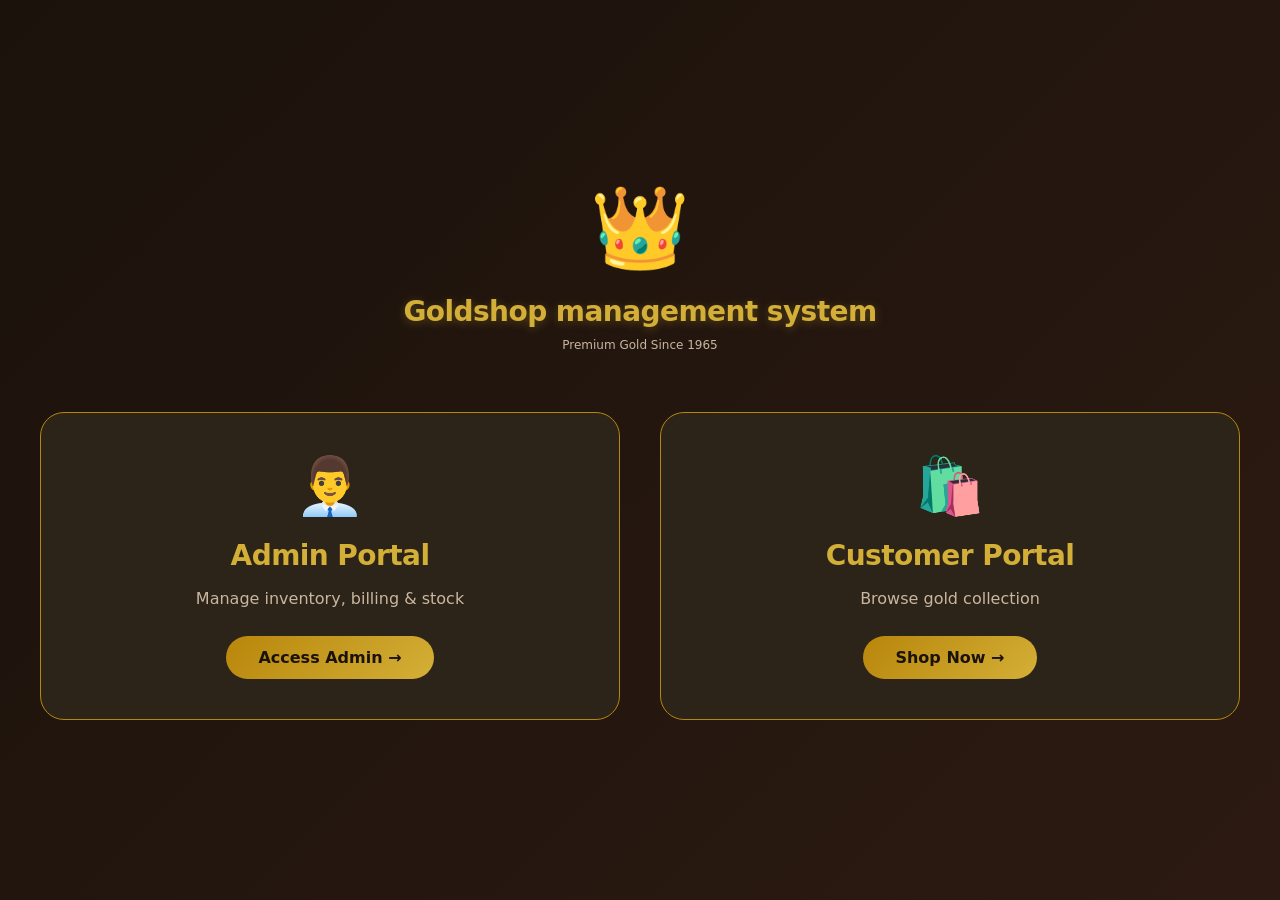
<file: index.html>
<!DOCTYPE html>
<html lang="en">
<head>
    <meta charset="UTF-8">
    <meta name="viewport" content="width=device-width, initial-scale=1.0">
    <title>GoldNest | Home</title>
    <link rel="stylesheet" href="style.css">
</head>
<body>
    <div class="landing-container">
        <div class="landing-content">
            <div class="brand">
                <div class="brand-icon">👑</div>
                <h1>Goldshop management system</h1>
                <p>Premium Gold Since 1965</p>
            </div>
            
            <div class="options-container">
                <a href="admin-login.html" class="option-card">
                    <div class="option-icon">👨‍💼</div>
                    <h2>Admin Portal</h2>
                    <p>Manage inventory, billing & stock</p>
                    <span class="option-btn">Access Admin →</span>
                </a>
                
                <a href="customer-login.html" class="option-card">
                    <div class="option-icon">🛍️</div>
                    <h2>Customer Portal</h2>
                    <p>Browse gold collection</p>
                    <span class="option-btn">Shop Now →</span>
                </a>
            </div>
        </div>
    </div>
</body>
</html>
</file>
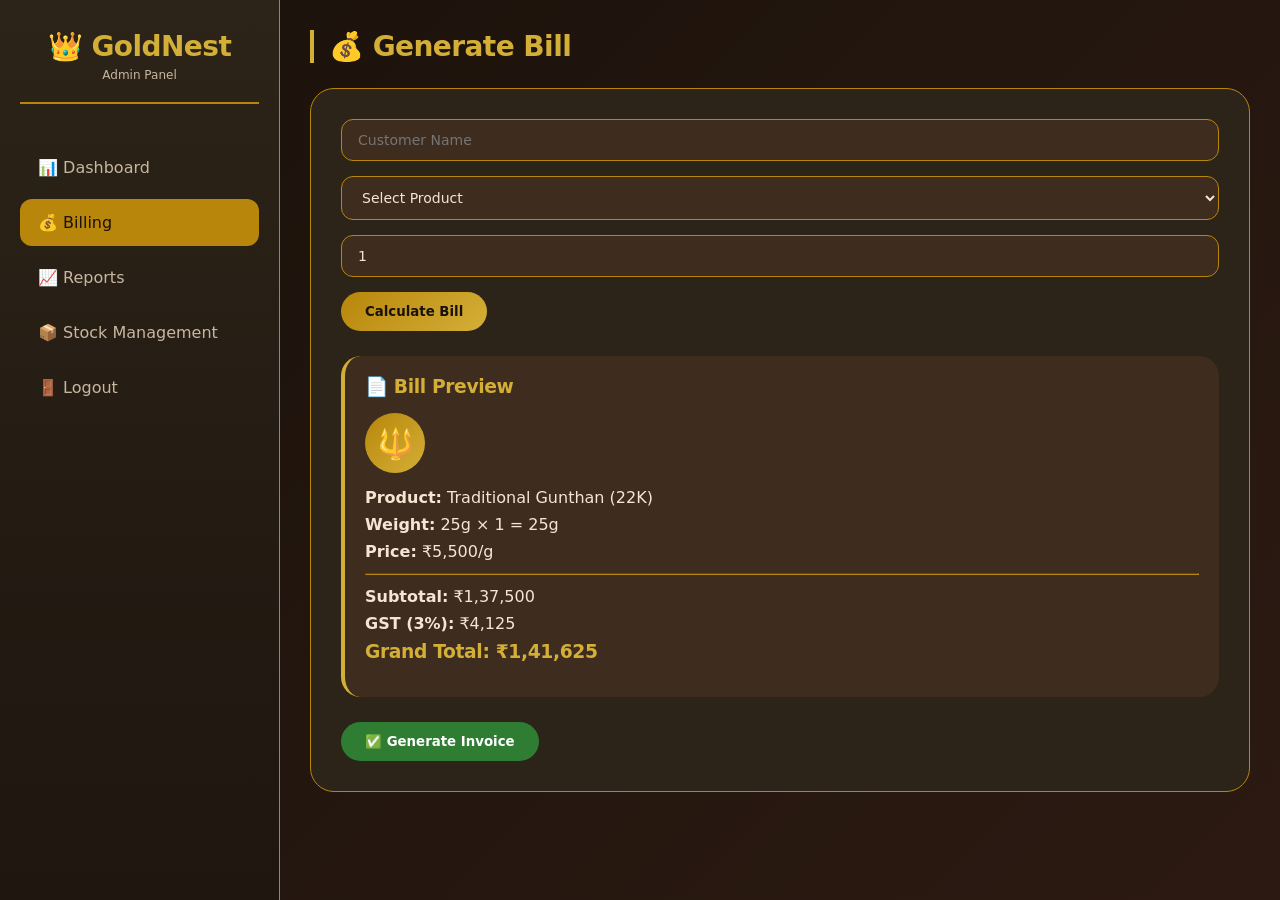
<file: admin-billing.html>
<!DOCTYPE html>
<html lang="en">
<head>
    <meta charset="UTF-8">
    <meta name="viewport" content="width=device-width, initial-scale=1.0">
    <title>GoldNest | Billing</title>
    <link rel="stylesheet" href="style.css">
</head>
<body>
    <div class="dashboard-container">
        <div class="dashboard-sidebar">
            <div class="sidebar-header">
                <h2>👑 GoldNest</h2>
                <p>Admin Panel</p>
            </div>
            <nav class="sidebar-nav">
                <a href="admin-dashboard.html" class="nav-item">📊 Dashboard</a>
                <a href="admin-billing.html" class="nav-item active">💰 Billing</a>
                <a href="admin-reports.html" class="nav-item">📈 Reports</a>
                <a href="admin-stock.html" class="nav-item">📦 Stock Management</a>
                <a href="index.html" class="nav-item">🚪 Logout</a>
            </nav>
        </div>
        
        <div class="dashboard-main">
            <h2>💰 Generate Bill</h2>
            <div class="billing-card">
                <form action="#" class="billing-form">
                    <input type="text" placeholder="Customer Name" class="form-input" required>
                    <select class="form-select">
                        <option>Select Product</option>
                        <option>Traditional Gunthan - 25g (₹5,500/g)</option>
                        <option>Designer Gunthan - 30g (₹5,800/g)</option>
                        <option>Diamond Ring - 5g (₹6,500/g)</option>
                        <option>Gold Chain - 15g (₹5,400/g)</option>
                    </select>
                    <input type="number" placeholder="Quantity" value="1" class="form-input">
                    <button type="submit" class="btn-primary">Calculate Bill</button>
                </form>
                
                <div class="bill-preview">
                    <h3>📄 Bill Preview</h3>
                    <div class="gold-image-circle">🔱</div>
                    <p><strong>Product:</strong> Traditional Gunthan (22K)</p>
                    <p><strong>Weight:</strong> 25g × 1 = 25g</p>
                    <p><strong>Price:</strong> ₹5,500/g</p>
                    <hr>
                    <p><strong>Subtotal:</strong> ₹1,37,500</p>
                    <p><strong>GST (3%):</strong> ₹4,125</p>
                    <h3><strong>Grand Total:</strong> ₹1,41,625</h3>
                </div>
                
                <button class="btn-success">✅ Generate Invoice</button>
            </div>
        </div>
    </div>
</body>
</html>
</file>
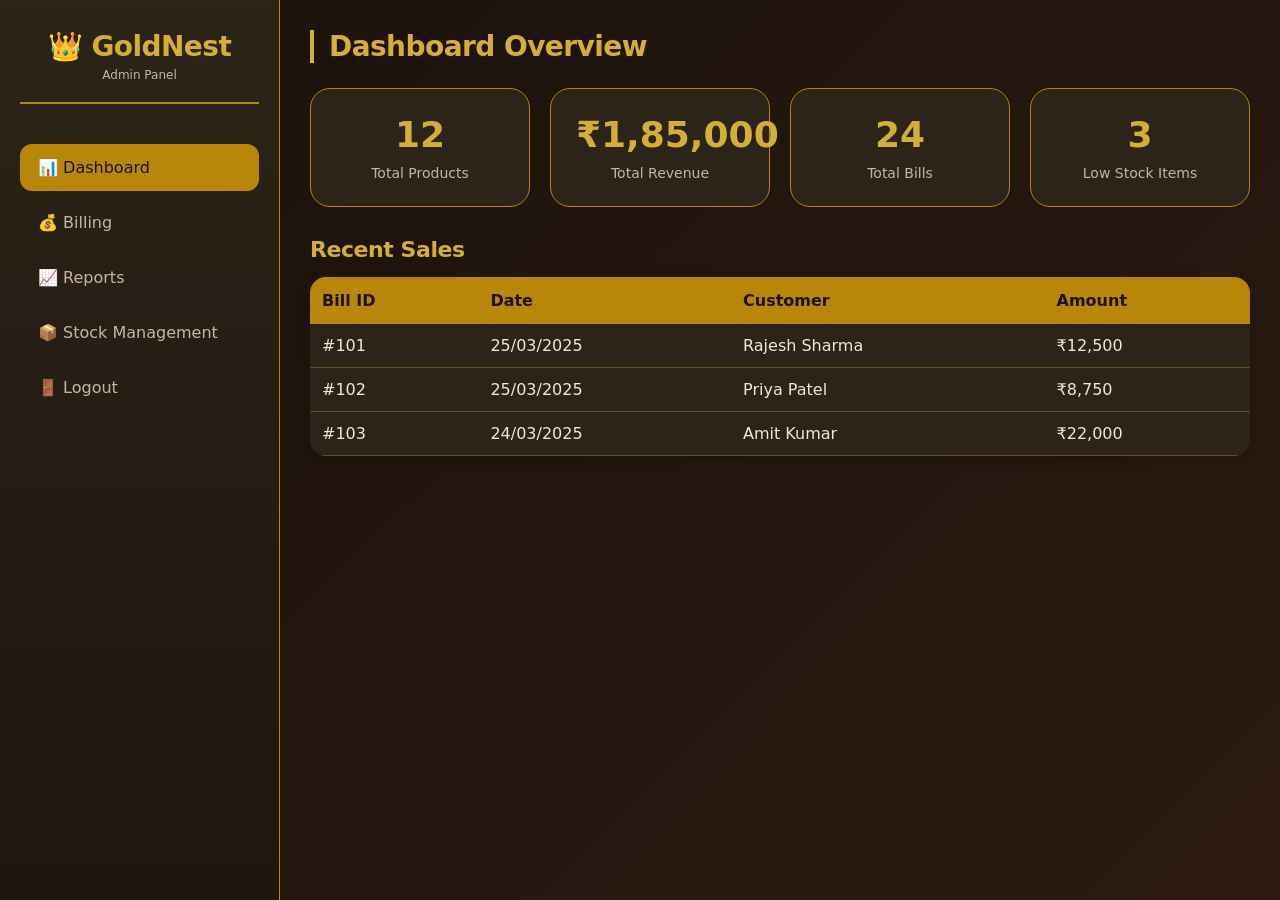
<file: admin-dashboard.html>
<!DOCTYPE html>
<html lang="en">
<head>
    <meta charset="UTF-8">
    <meta name="viewport" content="width=device-width, initial-scale=1.0">
    <title>GoldNest | Admin Dashboard</title>
    <link rel="stylesheet" href="style.css">
</head>
<body>
    <div class="dashboard-container">
        <div class="dashboard-sidebar">
            <div class="sidebar-header">
                <h2>👑 GoldNest</h2>
                <p>Admin Panel</p>
            </div>
            <nav class="sidebar-nav">
                <a href="admin-dashboard.html" class="nav-item active">📊 Dashboard</a>
                <a href="admin-billing.html" class="nav-item">💰 Billing</a>
                <a href="admin-reports.html" class="nav-item">📈 Reports</a>
                <a href="admin-stock.html" class="nav-item">📦 Stock Management</a>
                <a href="index.html" class="nav-item">🚪 Logout</a>
            </nav>
        </div>
        
        <div class="dashboard-main">
            <h2>Dashboard Overview</h2>
            <div class="stats-grid">
                <div class="stat-card">
                    <div class="stat-value">12</div>
                    <div class="stat-label">Total Products</div>
                </div>
                <div class="stat-card">
                    <div class="stat-value">₹1,85,000</div>
                    <div class="stat-label">Total Revenue</div>
                </div>
                <div class="stat-card">
                    <div class="stat-value">24</div>
                    <div class="stat-label">Total Bills</div>
                </div>
                <div class="stat-card">
                    <div class="stat-value">3</div>
                    <div class="stat-label">Low Stock Items</div>
                </div>
            </div>
            
            <div class="recent-section">
                <h3>Recent Sales</h3>
                <table class="data-table">
                    <thead>
                        <tr><th>Bill ID</th><th>Date</th><th>Customer</th><th>Amount</th> </tr>
                    </thead>
                    <tbody>
                        <tr><td>#101</td><td>25/03/2025</td><td>Rajesh Sharma</td><td>₹12,500</td></tr>
                        <tr><td>#102</td><td>25/03/2025</td><td>Priya Patel</td><td>₹8,750</td></tr>
                        <tr><td>#103</td><td>24/03/2025</td><td>Amit Kumar</td><td>₹22,000</td></tr>
                    </tbody>
                </table>
            </div>
        </div>
    </div>
</body>
</html>
</file>
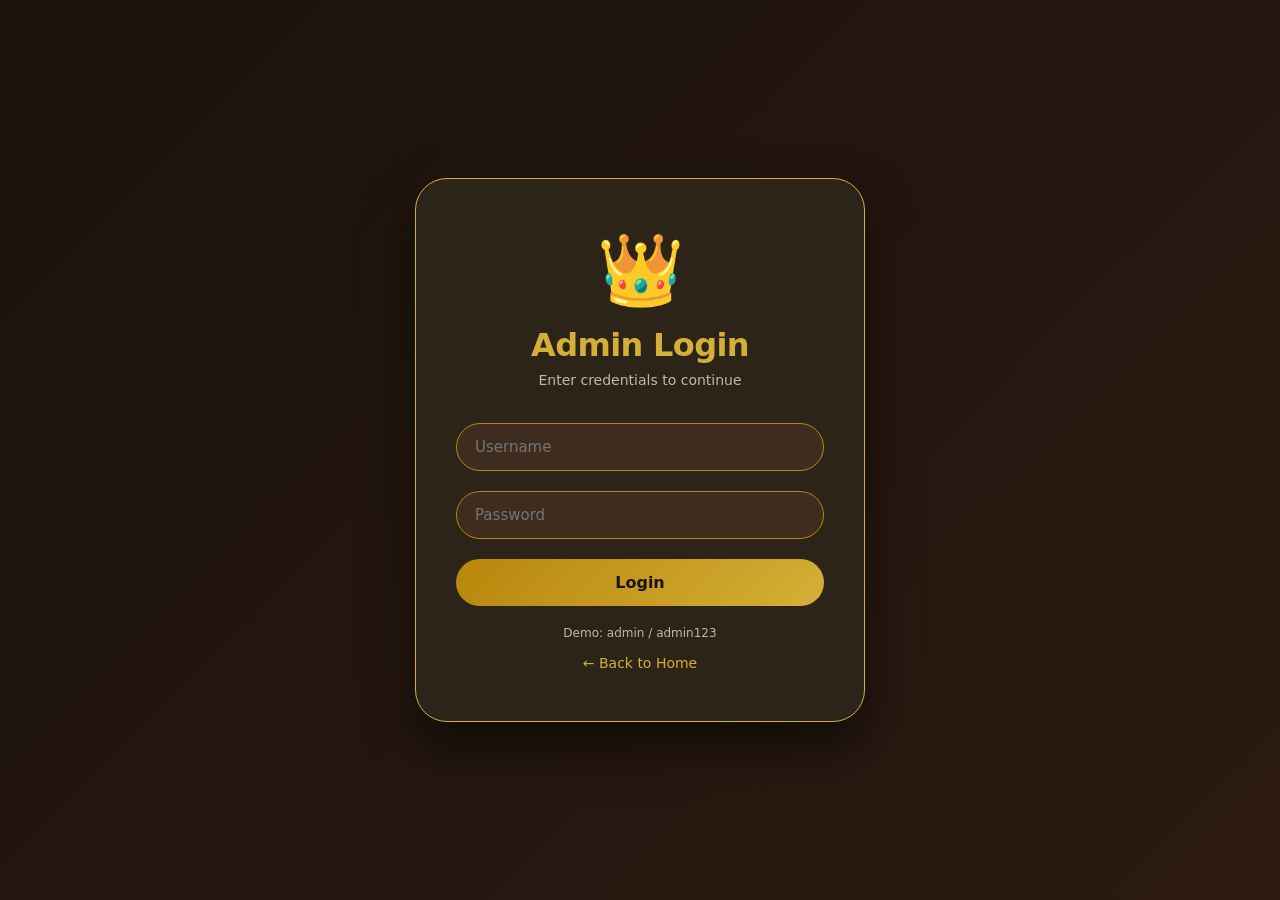
<file: admin-login.html>
<!DOCTYPE html>
<html lang="en">
<head>
    <meta charset="UTF-8">
    <meta name="viewport" content="width=device-width, initial-scale=1.0">
    <title>Gold shop management system | Admin Login</title>
    <link rel="stylesheet" href="style.css">
</head>
<body class="login-body">
    <div class="login-wrapper">
        <div class="login-card">
            <div class="login-header">
                <div class="gold-icon">👑</div>
                <h1>Admin Login</h1>
                <p>Enter credentials to continue</p>
            </div>
            
            <form action="admin-dashboard.html" class="login-form">
                <input type="text" placeholder="Username" required>
                <input type="password" placeholder="Password" required>
                <button type="submit" class="login-btn">Login</button>
                <p class="demo-info">Demo: admin / admin123</p>
                <a href="index.html" class="back-link">← Back to Home</a>
            </form>
        </div>
    </div>
</body>
</html>
</file>
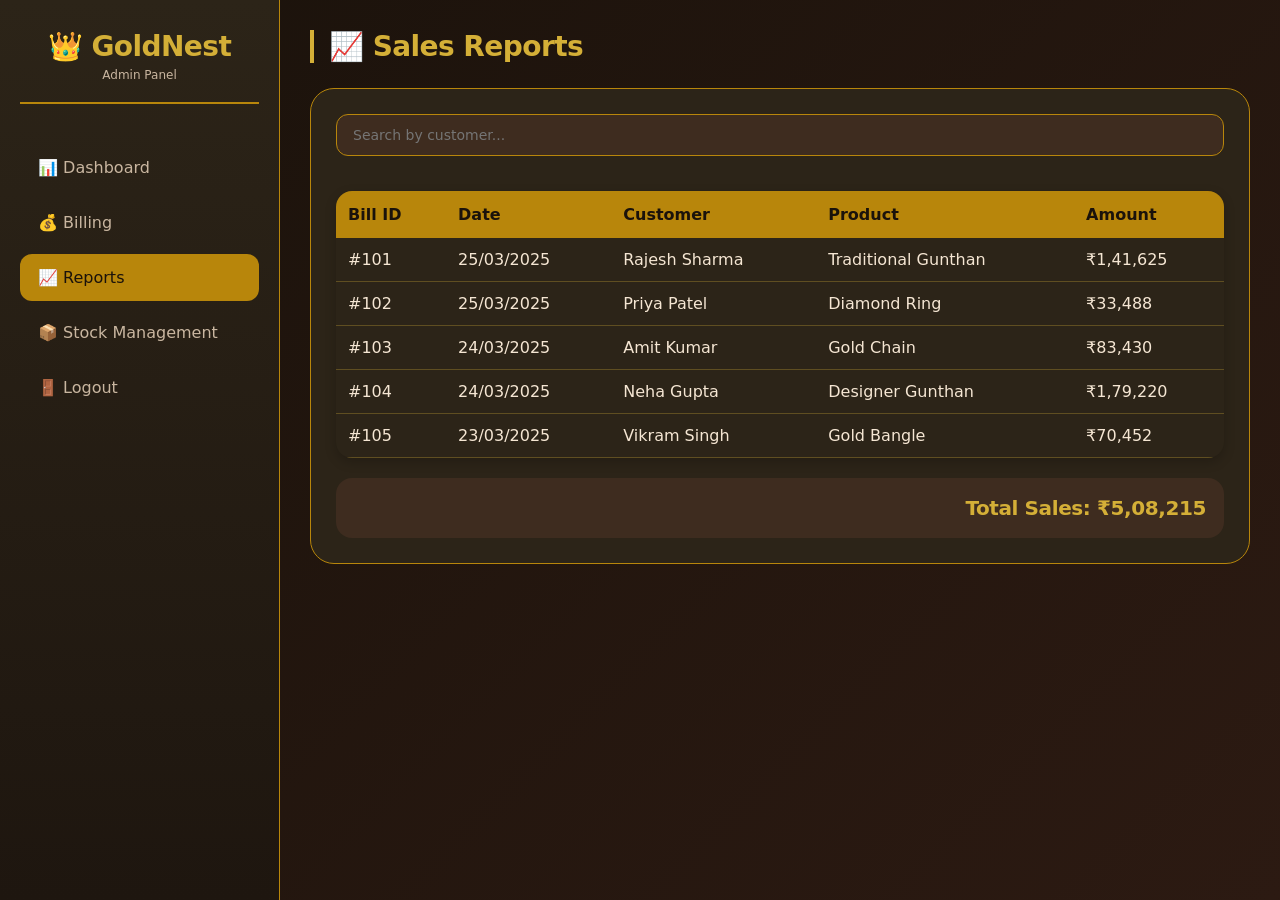
<file: admin-reports.html>
<!DOCTYPE html>
<html lang="en">
<head>
    <meta charset="UTF-8">
    <meta name="viewport" content="width=device-width, initial-scale=1.0">
    <title>GoldNest | Reports</title>
    <link rel="stylesheet" href="style.css">
</head>
<body>
    <div class="dashboard-container">
        <div class="dashboard-sidebar">
            <div class="sidebar-header">
                <h2>👑 GoldNest</h2>
                <p>Admin Panel</p>
            </div>
            <nav class="sidebar-nav">
                <a href="admin-dashboard.html" class="nav-item">📊 Dashboard</a>
                <a href="admin-billing.html" class="nav-item">💰 Billing</a>
                <a href="admin-reports.html" class="nav-item active">📈 Reports</a>
                <a href="admin-stock.html" class="nav-item">📦 Stock Management</a>
                <a href="index.html" class="nav-item">🚪 Logout</a>
            </nav>
        </div>
        
        <div class="dashboard-main">
            <h2>📈 Sales Reports</h2>
            <div class="reports-container">
                <div class="filter-bar">
                    <input type="text" placeholder="Search by customer..." class="form-input">
                </div>
                <table class="data-table">
                    <thead>
                        <tr><th>Bill ID</th><th>Date</th><th>Customer</th><th>Product</th><th>Amount</th> </tr>
                    </thead>
                    <tbody>
                        <tr><td>#101</td><td>25/03/2025</td><td>Rajesh Sharma</td><td>Traditional Gunthan</td><td>₹1,41,625</td></tr>
                        <tr><td>#102</td><td>25/03/2025</td><td>Priya Patel</td><td>Diamond Ring</td><td>₹33,488</td></tr>
                        <tr><td>#103</td><td>24/03/2025</td><td>Amit Kumar</td><td>Gold Chain</td><td>₹83,430</td></tr>
                        <tr><td>#104</td><td>24/03/2025</td><td>Neha Gupta</td><td>Designer Gunthan</td><td>₹1,79,220</td></tr>
                        <tr><td>#105</td><td>23/03/2025</td><td>Vikram Singh</td><td>Gold Bangle</td><td>₹70,452</td></tr>
                    </tbody>
                </table>
                <div class="total-sales-box">
                    <h3>Total Sales: <span>₹5,08,215</span></h3>
                </div>
            </div>
        </div>
    </div>
</body>
</html>
</file>
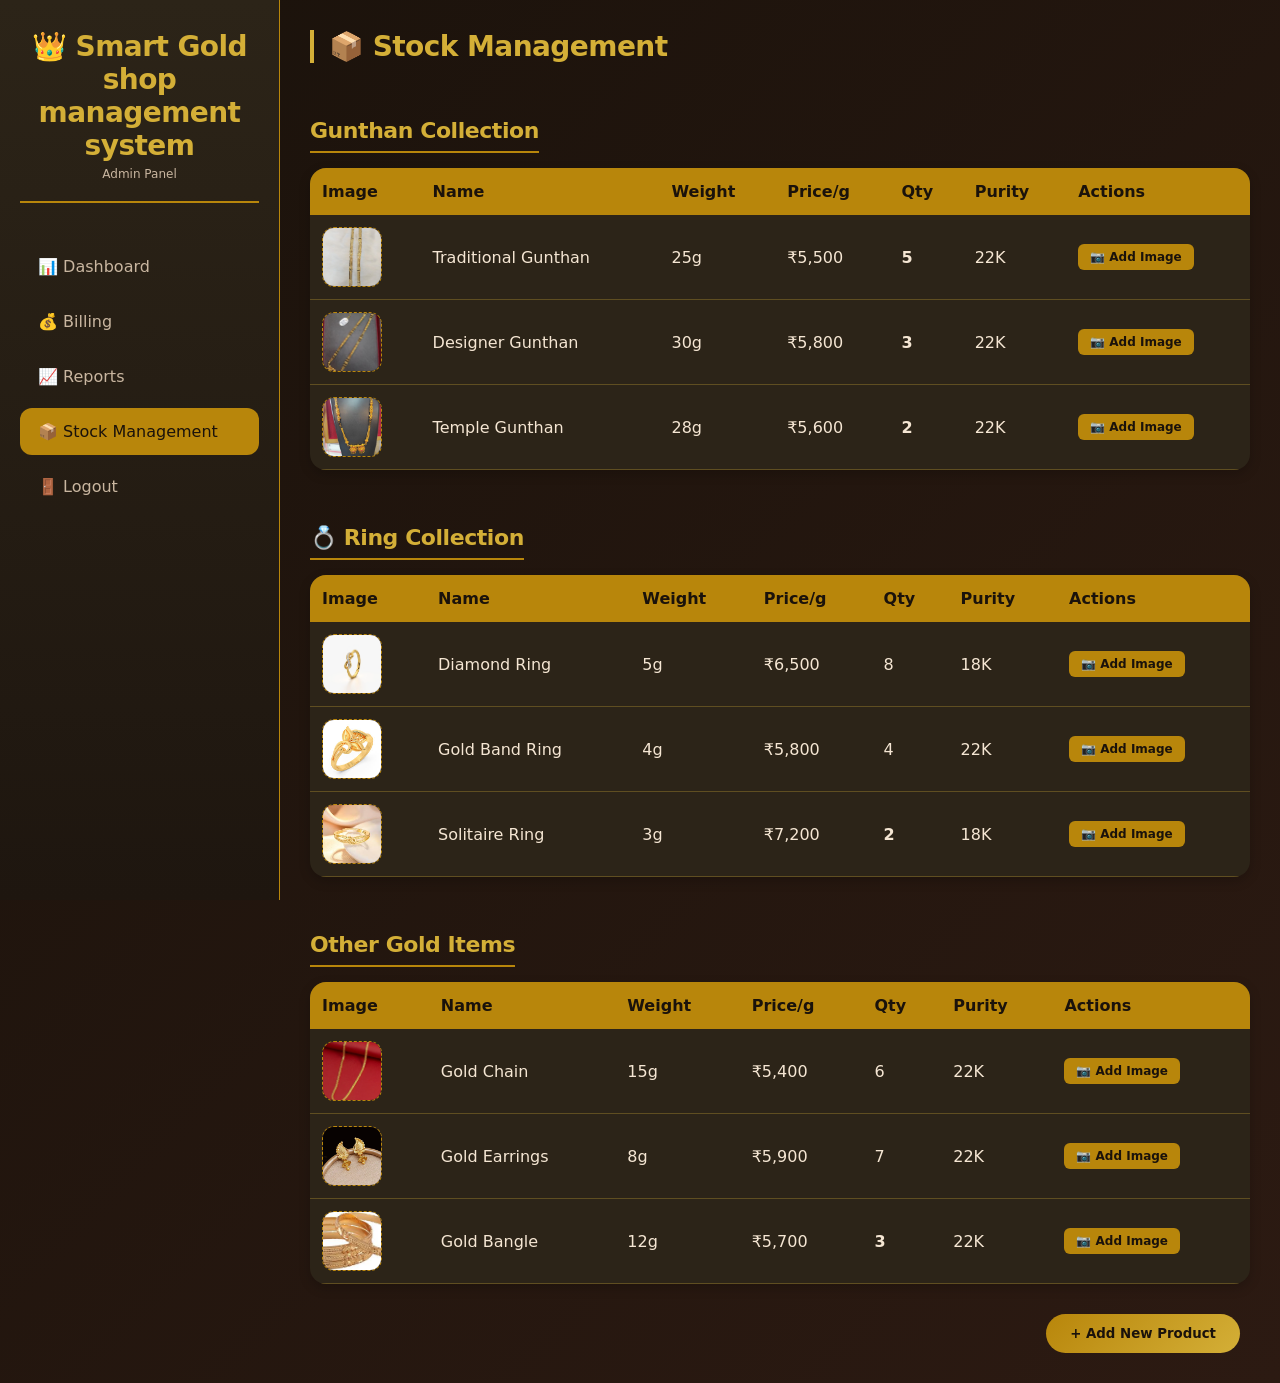
<file: admin-stock.html>
<!DOCTYPE html>
<html lang="en">
<head>
    <meta charset="UTF-8">
    <meta name="viewport" content="width=device-width, initial-scale=1.0">
    <title>GoldNest | Stock Management</title>
    <link rel="stylesheet" href="style.css">
</head>
<body>
    <div class="dashboard-container">
        <div class="dashboard-sidebar">
            <div class="sidebar-header">
                <h2>👑 Smart Gold shop management system</h2>
                <p>Admin Panel</p>
            </div>
            <nav class="sidebar-nav">
                <a href="admin-dashboard.html" class="nav-item">📊 Dashboard</a>
                <a href="admin-billing.html" class="nav-item">💰 Billing</a>
                <a href="admin-reports.html" class="nav-item">📈 Reports</a>
                <a href="admin-stock.html" class="nav-item active">📦 Stock Management</a>
                <a href="index.html" class="nav-item">🚪 Logout</a>
            </nav>
        </div>
        
        <div class="dashboard-main">
            <h2>📦 Stock Management</h2>
            
            <div class="products-section">
                <h3 class="category-title"> Gunthan Collection</h3>
                <table class="data-table">
                    <thead>
                        <tr><th>Image</th><th>Name</th><th>Weight</th><th>Price/g</th><th>Qty</th><th>Purity</th><th>Actions</th> </tr>
                    </thead>
                    <tbody>
                        <tr>
                            <td>
                                <div class="image-placeholder" id="gunthan-img-1">
                                    <img src="images/gunthan-1.jpg" alt="Traditional Gunthan" onerror="this.style.display='none'; this.parentElement.innerHTML='<div class=image-placeholder-empty>📷 Add Image</div>'">
                                </div>
                            </td>
                            <td>Traditional Gunthan</td>
                            <td>25g</td>
                            <td>₹5,500</td>
                            <td class="low-stock">5</td>
                            <td>22K</td>
                            <td><button class="btn-small" onclick="alert('Upload image feature - Add your image URL')">📷 Add Image</button></td>
                        </tr>
                        <tr>
                            <td>
                                <div class="image-placeholder" id="gunthan-img-2">
                                    <img src="images/gunthan-2.jpg" alt="Designer Gunthan" onerror="this.style.display='none'; this.parentElement.innerHTML='<div class=image-placeholder-empty>📷 Add Image</div>'">
                                </div>
                            </td>
                            <td>Designer Gunthan</td>
                            <td>30g</td>
                            <td>₹5,800</td>
                            <td class="low-stock">3</td>
                            <td>22K</td>
                            <td><button class="btn-small" onclick="alert('Upload image feature - Add your image URL')">📷 Add Image</button></td>
                        </tr>
                        <tr>
                            <td>
                                <div class="image-placeholder" id="gunthan-img-3">
                                    <img src="images/gunthan-3.jpg" alt="Temple Gunthan" onerror="this.style.display='none'; this.parentElement.innerHTML='<div class=image-placeholder-empty>📷 Add Image</div>'">
                                </div>
                            </td>
                            <td>Temple Gunthan</td>
                            <td>28g</td>
                            <td>₹5,600</td>
                            <td class="low-stock">2</td>
                            <td>22K</td>
                            <td><button class="btn-small" onclick="alert('Upload image feature - Add your image URL')">📷 Add Image</button></td>
                        </tr>
                    </tbody>
                </table>
            </div>
            
            <div class="products-section">
                <h3 class="category-title">💍 Ring Collection</h3>
                <table class="data-table">
                    <thead>
                        <tr><th>Image</th><th>Name</th><th>Weight</th><th>Price/g</th><th>Qty</th><th>Purity</th><th>Actions</th> </tr>
                    </thead>
                    <tbody>
                        <tr>
                            <td>
                                <div class="image-placeholder" id="ring-img-1">
                                    <img src="images/ring-1.jpg" alt="Diamond Ring" onerror="this.style.display='none'; this.parentElement.innerHTML='<div class=image-placeholder-empty>📷 Add Image</div>'">
                                </div>
                            </td>
                            <td>Diamond Ring</td>
                            <td>5g</td>
                            <td>₹6,500</td>
                            <td>8</td>
                            <td>18K</td>
                            <td><button class="btn-small" onclick="alert('Upload image feature - Add your image URL')">📷 Add Image</button></td>
                        </tr>
                        <tr>
                            <td>
                                <div class="image-placeholder" id="ring-img-2">
                                    <img src="images/ring-2.jpg" alt="Gold Band Ring" onerror="this.style.display='none'; this.parentElement.innerHTML='<div class=image-placeholder-empty>📷 Add Image</div>'">
                                </div>
                            </td>
                            <td>Gold Band Ring</td>
                            <td>4g</td>
                            <td>₹5,800</td>
                            <td>4</td>
                            <td>22K</td>
                            <td><button class="btn-small" onclick="alert('Upload image feature - Add your image URL')">📷 Add Image</button></td>
                        </tr>
                        <tr>
                            <td>
                                <div class="image-placeholder" id="ring-img-3">
                                    <img src="images/ring-3.jpg" alt="Solitaire Ring" onerror="this.style.display='none'; this.parentElement.innerHTML='<div class=image-placeholder-empty>📷 Add Image</div>'">
                                </div>
                            </td>
                            <td>Solitaire Ring</td>
                            <td>3g</td>
                            <td>₹7,200</td>
                            <td class="low-stock">2</td>
                            <td>18K</td>
                            <td><button class="btn-small" onclick="alert('Upload image feature - Add your image URL')">📷 Add Image</button></td>
                        </tr>
                    </tbody>
                </table>
            </div>
            
            <div class="products-section">
                <h3 class="category-title"> Other Gold Items</h3>
                <table class="data-table">
                    <thead>
                        <tr><th>Image</th><th>Name</th><th>Weight</th><th>Price/g</th><th>Qty</th><th>Purity</th><th>Actions</th> </tr>
                    </thead>
                    <tbody>
                        <tr>
                            <td>
                                <div class="image-placeholder" id="other-img-1">
                                    <img src="images/chain-1.jpg" alt="Gold Chain" onerror="this.style.display='none'; this.parentElement.innerHTML='<div class=image-placeholder-empty>📷 Add Image</div>'">
                                </div>
                            </td>
                            <td>Gold Chain</td>
                            <td>15g</td>
                            <td>₹5,400</td>
                            <td>6</td>
                            <td>22K</td>
                            <td><button class="btn-small" onclick="alert('Upload image feature - Add your image URL')">📷 Add Image</button></td>
                        </tr>
                        <tr>
                            <td>
                                <div class="image-placeholder" id="other-img-2">
                                    <img src="images/earrings-1.jpg" alt="Gold Earrings" onerror="this.style.display='none'; this.parentElement.innerHTML='<div class=image-placeholder-empty>📷 Add Image</div>'">
                                </div>
                            </td>
                            <td>Gold Earrings</td>
                            <td>8g</td>
                            <td>₹5,900</td>
                            <td>7</td>
                            <td>22K</td>
                            <td><button class="btn-small" onclick="alert('Upload image feature - Add your image URL')">📷 Add Image</button></td>
                        </tr>
                        <tr>
                            <td>
                                <div class="image-placeholder" id="other-img-3">
                                    <img src="images/bangle-1.jpg" alt="Gold Bangle" onerror="this.style.display='none'; this.parentElement.innerHTML='<div class=image-placeholder-empty>📷 Add Image</div>'">
                                </div>
                            </td>
                            <td>Gold Bangle</td>
                            <td>12g</td>
                            <td>₹5,700</td>
                            <td class="low-stock">3</td>
                            <td>22K</td>
                            <td><button class="btn-small" onclick="alert('Upload image feature - Add your image URL')">📷 Add Image</button></td>
                        </tr>
                    </tbody>
                </table>
            </div>
            
            <div class="stock-header">
                <button class="btn-primary">+ Add New Product</button>
            </div>
        </div>
    </div>
</body>
</html>
</file>
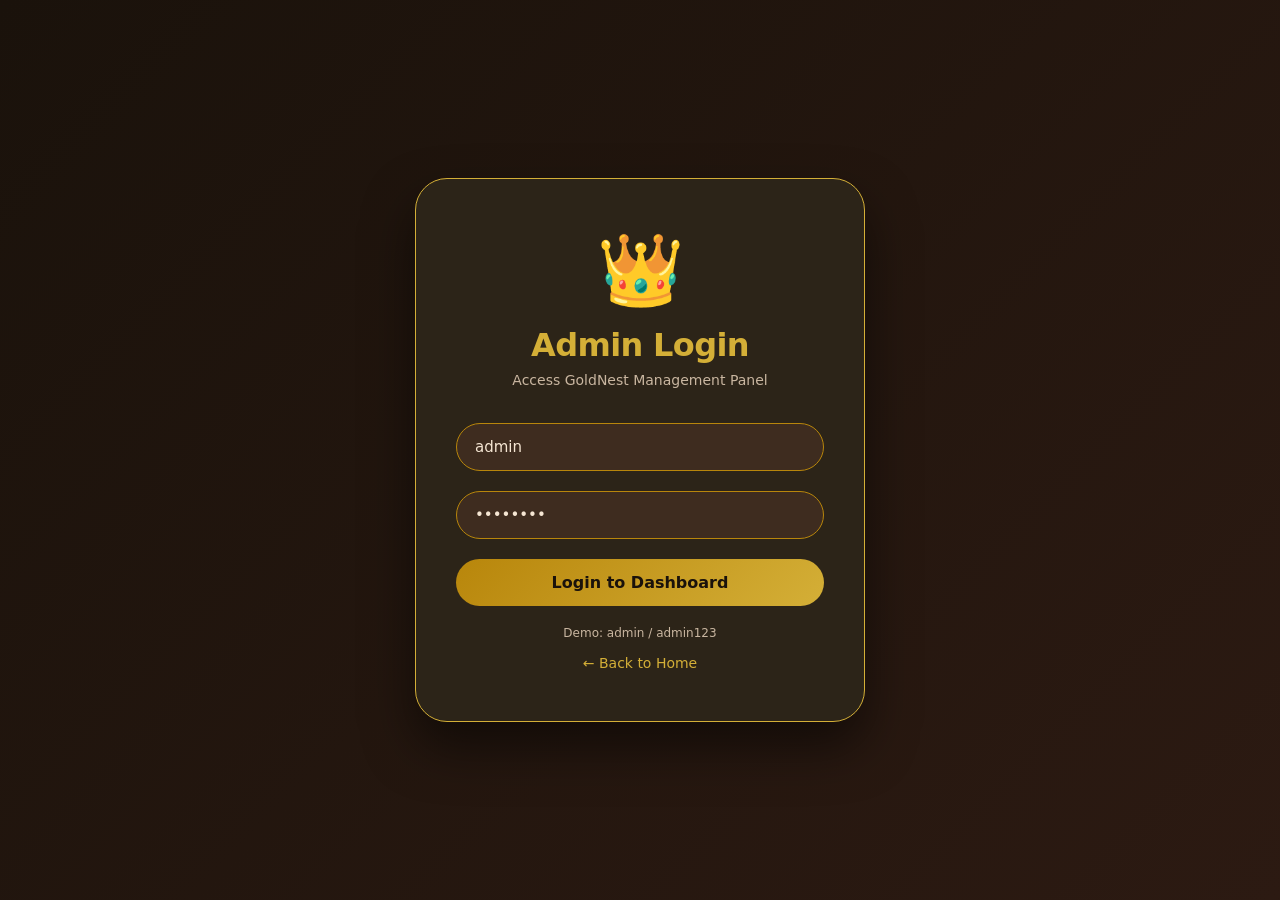
<file: admin.html>
<!DOCTYPE html>
<html lang="en">
<head>
    <meta charset="UTF-8">
    <meta name="viewport" content="width=device-width, initial-scale=1.0">
    <title>GoldNest | Admin Login</title>
    <link rel="stylesheet" href="style.css">
</head>
<body class="login-body">
    <div class="login-container">
        <div class="login-card">
            <div class="login-header">
                <div class="gold-icon">👑</div>
                <h1>Admin Login</h1>
                <p>Access GoldNest Management Panel</p>
            </div>
            
            <div class="login-form">
                <input type="text" id="adminUser" placeholder="Username" value="admin">
                <input type="password" id="adminPass" placeholder="Password" value="admin123">
                <button class="login-btn" onclick="adminLogin()">Login to Dashboard</button>
                <p class="demo-info">Demo: admin / admin123</p>
                <p class="back-link" onclick="location.href='index.html'">← Back to Home</p>
            </div>
        </div>
    </div>
    
    <script>
        function adminLogin() {
            let user = document.getElementById('adminUser').value;
            let pass = document.getElementById('adminPass').value;
            if(user === 'admin' && pass === 'admin123') {
                localStorage.setItem('adminLoggedIn', 'true');
                window.location.href = 'admin-dashboard.html';
            } else {
                alert('Invalid credentials! Use: admin / admin123');
            }
        }
    </script>
</body>
</html>
</file>
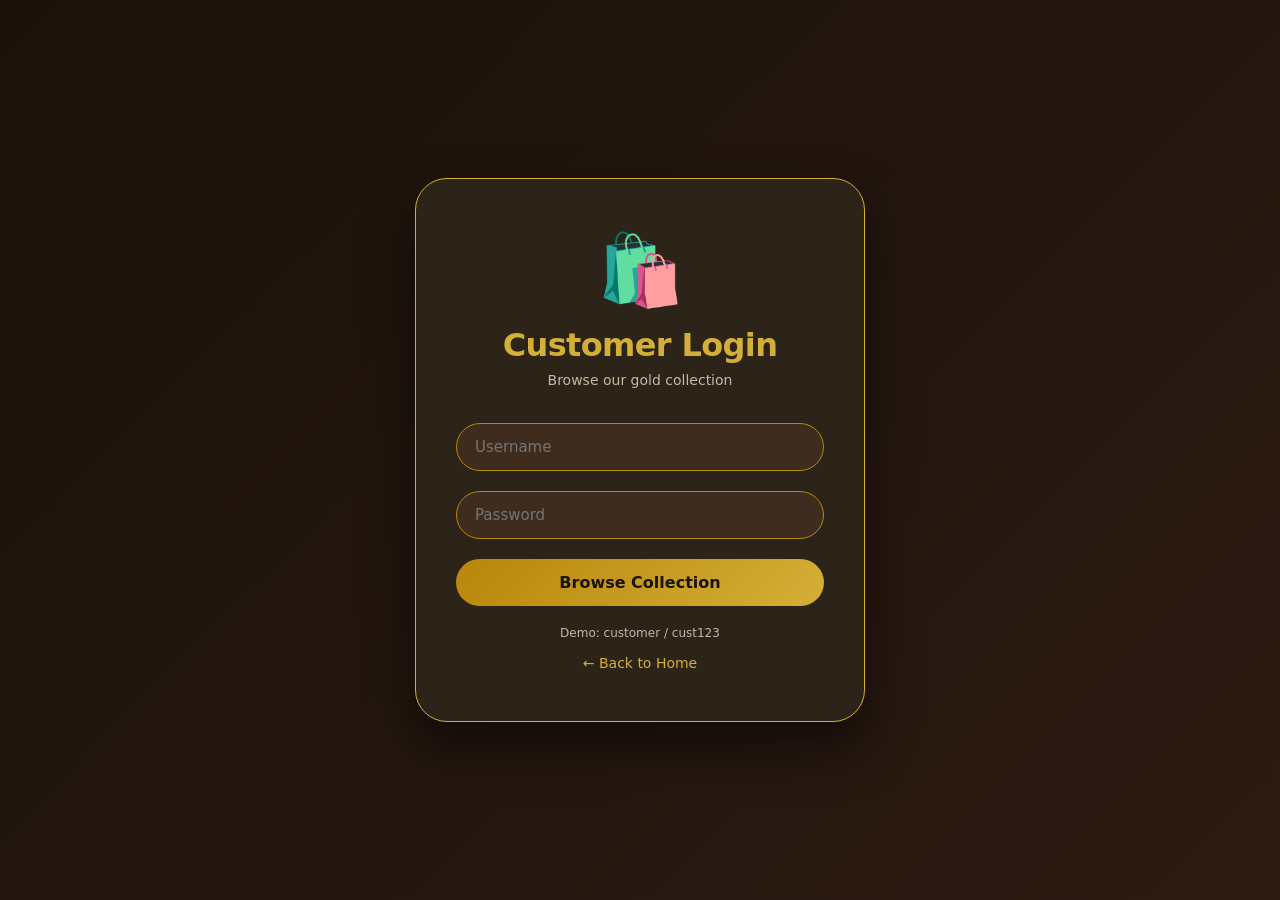
<file: customer-login.html>
<!DOCTYPE html>
<html lang="en">
<head>
    <meta charset="UTF-8">
    <meta name="viewport" content="width=device-width, initial-scale=1.0">
    <title>GoldNest | Customer Login</title>
    <link rel="stylesheet" href="style.css">
</head>
<body class="login-body">
    <div class="login-wrapper">
        <div class="login-card">
            <div class="login-header">
                <div class="gold-icon">🛍️</div>
                <h1>Customer Login</h1>
                <p>Browse our gold collection</p>
            </div>
            
            <form action="customer-products.html" class="login-form">
                <input type="text" placeholder="Username" required>
                <input type="password" placeholder="Password" required>
                <button type="submit" class="login-btn">Browse Collection</button>
                <p class="demo-info">Demo: customer / cust123</p>
                <a href="index.html" class="back-link">← Back to Home</a>
            </form>
        </div>
    </div>
</body>
</html>
</file>
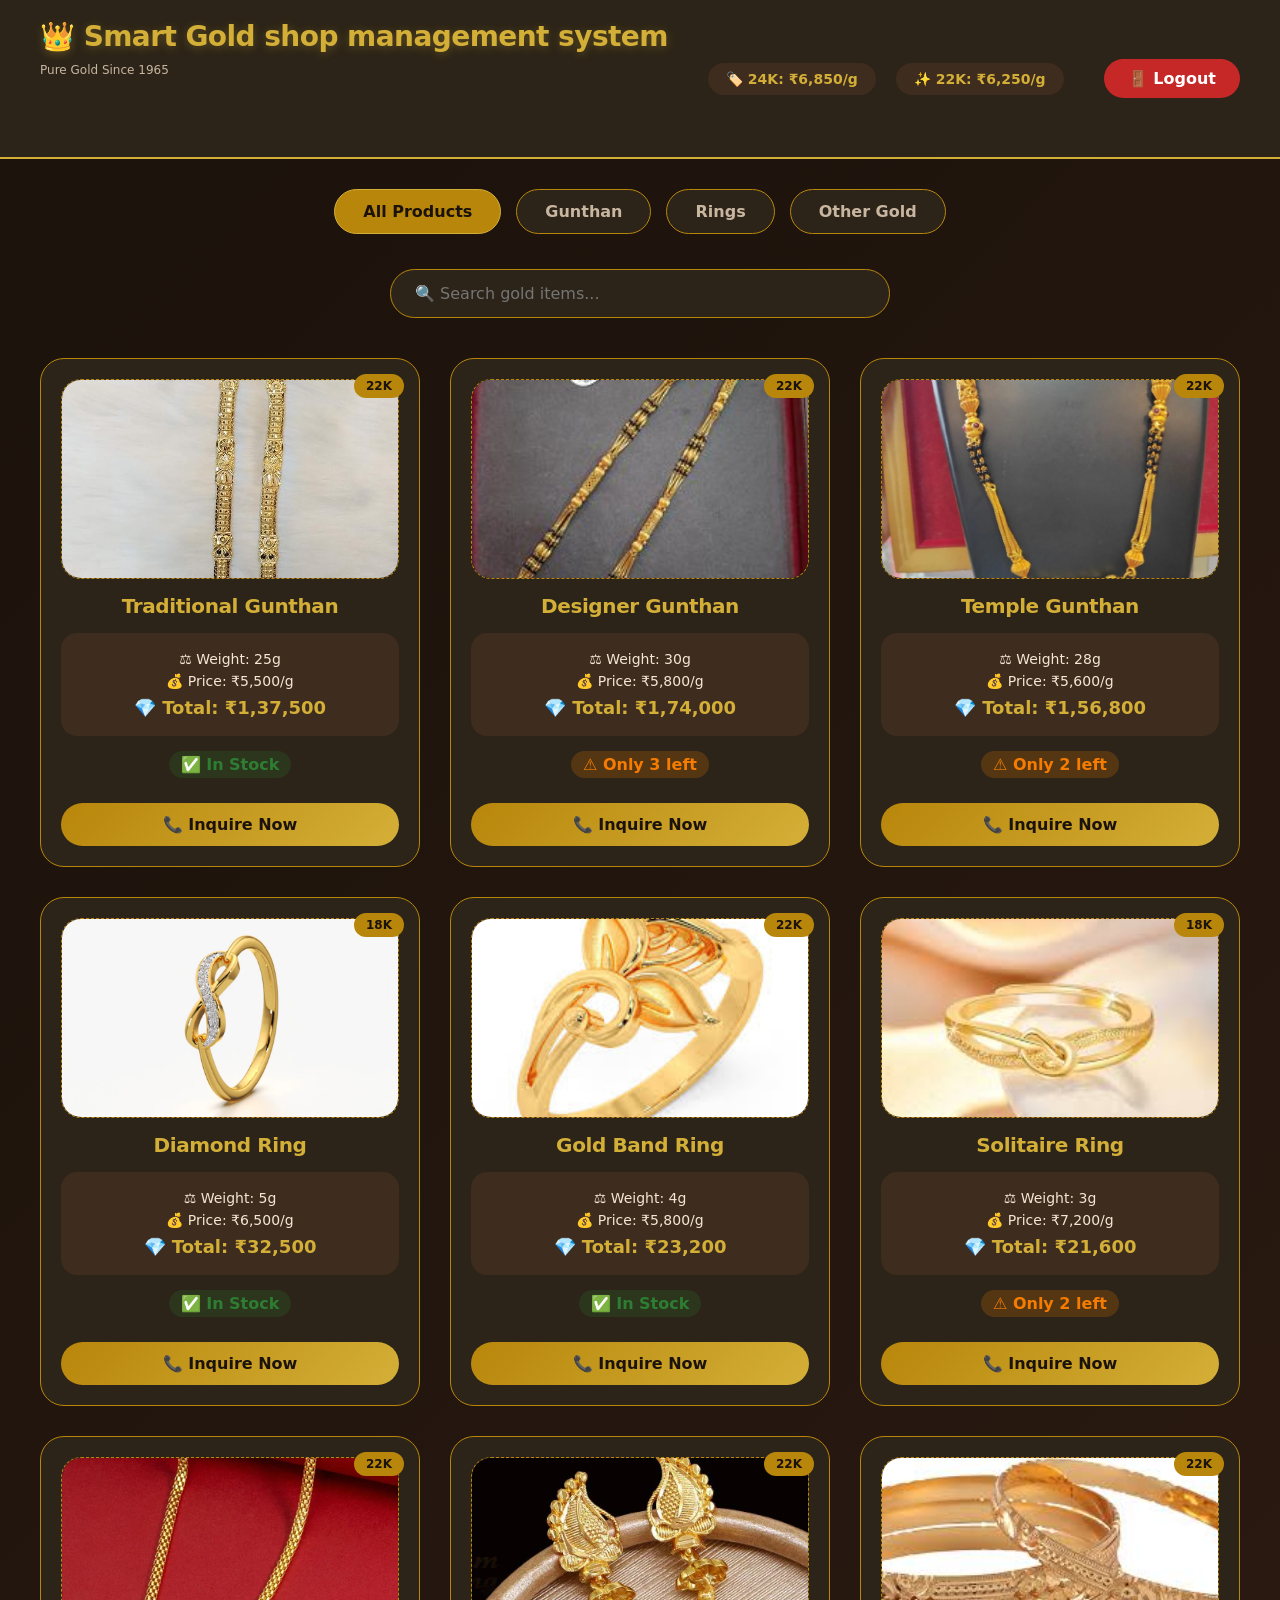
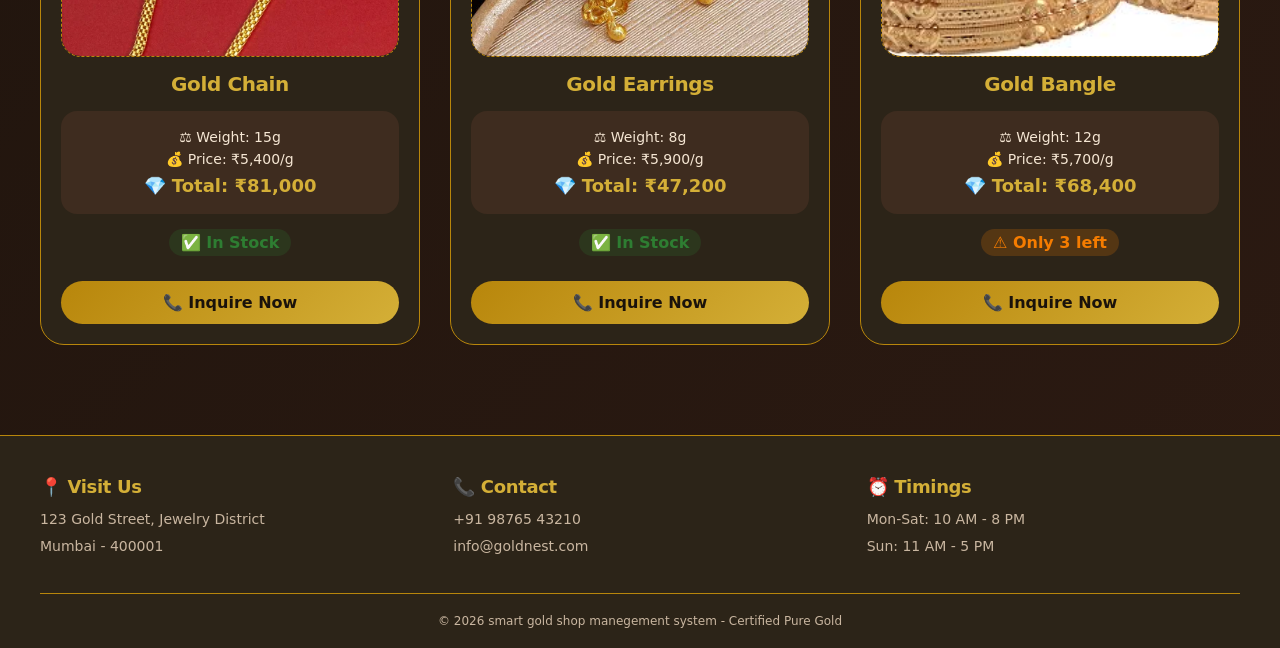
<file: customer-products.html>
<!DOCTYPE html>
<html lang="en">
<head>
    <meta charset="UTF-8">
    <meta name="viewport" content="width=device-width, initial-scale=1.0">
    <title>GoldNest | Gold Collection</title>
    <link rel="stylesheet" href="style.css">
</head>
<body>
    <header class="customer-header">
        <div class="header-inner">
            <div class="brand">
                <h1>👑 Smart Gold shop management system</h1>
                <p>Pure Gold Since 1965</p>
            </div>
            <div class="gold-rates">
                <span>🏷️ 24K: ₹6,850/g</span>
                <span>✨ 22K: ₹6,250/g</span>
            </div>
            <a href="index.html" class="logout-btn-header">🚪 Logout</a>
        </div>
    </header>
    
    <div class="customer-main">
        <div class="category-bar">
            <a href="#" class="cat-btn active">All Products</a>
            <a href="#" class="cat-btn"> Gunthan</a>
            <a href="#" class="cat-btn"> Rings</a>
            <a href="#" class="cat-btn"> Other Gold</a>
        </div>
        
        <div class="search-box">
            <input type="text" placeholder="🔍 Search gold items...">
        </div>
        
        <div class="products-grid">
            <!-- Gunthan Products -->
            <div class="product-card-custom">
                <div class="product-image-area">
                    <img src="images/gunthan-1.jpg" alt="Traditional Gunthan" class="product-img" onerror="this.src='data:image/svg+xml,%3Csvg xmlns=%22http://www.w3.org/2000/svg%22 viewBox=%220 0 200 200%22%3E%3Crect width=%22200%22 height=%22200%22 fill=%22%233E2C1F%22/%3E%3Ctext x=%2250%25%22 y=%2250%25%22 text-anchor=%22middle%22 dy=%22.3em%22 fill=%22%23D4AF37%22 font-size=%2240%22%3E📷%3C/text%3E%3C/svg%3E'">
                </div>
                <div class="product-badge">22K</div>
                <h3 class="product-name">Traditional Gunthan</h3>
                <div class="product-specs">
                    <p>⚖️ Weight: 25g</p>
                    <p>💰 Price: ₹5,500/g</p>
                    <p class="total">💎 Total: ₹1,37,500</p>
                </div>
                <div class="product-status"><span class="status-in">✅ In Stock</span></div>
                <a href="#" class="inquiry-btn-custom">📞 Inquire Now</a>
            </div>
            
            <div class="product-card-custom">
                <div class="product-image-area">
                    <img src="images/gunthan-2.jpg" alt="Designer Gunthan" class="product-img" onerror="this.src='data:image/svg+xml,%3Csvg xmlns=%22http://www.w3.org/2000/svg%22 viewBox=%220 0 200 200%22%3E%3Crect width=%22200%22 height=%22200%22 fill=%22%233E2C1F%22/%3E%3Ctext x=%2250%25%22 y=%2250%25%22 text-anchor=%22middle%22 dy=%22.3em%22 fill=%22%23D4AF37%22 font-size=%2240%22%3E📷%3C/text%3E%3C/svg%3E'">
                </div>
                <div class="product-badge">22K</div>
                <h3 class="product-name">Designer Gunthan</h3>
                <div class="product-specs">
                    <p>⚖️ Weight: 30g</p>
                    <p>💰 Price: ₹5,800/g</p>
                    <p class="total">💎 Total: ₹1,74,000</p>
                </div>
                <div class="product-status"><span class="status-low">⚠️ Only 3 left</span></div>
                <a href="#" class="inquiry-btn-custom">📞 Inquire Now</a>
            </div>
            
            <div class="product-card-custom">
                <div class="product-image-area">
                    <img src="images/gunthan-3.jpg" alt="Temple Gunthan" class="product-img" onerror="this.src='data:image/svg+xml,%3Csvg xmlns=%22http://www.w3.org/2000/svg%22 viewBox=%220 0 200 200%22%3E%3Crect width=%22200%22 height=%22200%22 fill=%22%233E2C1F%22/%3E%3Ctext x=%2250%25%22 y=%2250%25%22 text-anchor=%22middle%22 dy=%22.3em%22 fill=%22%23D4AF37%22 font-size=%2240%22%3E📷%3C/text%3E%3C/svg%3E'">
                </div>
                <div class="product-badge">22K</div>
                <h3 class="product-name">Temple Gunthan</h3>
                <div class="product-specs">
                    <p>⚖️ Weight: 28g</p>
                    <p>💰 Price: ₹5,600/g</p>
                    <p class="total">💎 Total: ₹1,56,800</p>
                </div>
                <div class="product-status"><span class="status-low">⚠️ Only 2 left</span></div>
                <a href="#" class="inquiry-btn-custom">📞 Inquire Now</a>
            </div>
            
            <!-- Ring Products -->
            <div class="product-card-custom">
                <div class="product-image-area">
                    <img src="images/ring-1.jpg" alt="Diamond Ring" class="product-img" onerror="this.src='data:image/svg+xml,%3Csvg xmlns=%22http://www.w3.org/2000/svg%22 viewBox=%220 0 200 200%22%3E%3Crect width=%22200%22 height=%22200%22 fill=%22%233E2C1F%22/%3E%3Ctext x=%2250%25%22 y=%2250%25%22 text-anchor=%22middle%22 dy=%22.3em%22 fill=%22%23D4AF37%22 font-size=%2240%22%3E📷%3C/text%3E%3C/svg%3E'">
                </div>
                <div class="product-badge">18K</div>
                <h3 class="product-name">Diamond Ring</h3>
                <div class="product-specs">
                    <p>⚖️ Weight: 5g</p>
                    <p>💰 Price: ₹6,500/g</p>
                    <p class="total">💎 Total: ₹32,500</p>
                </div>
                <div class="product-status"><span class="status-in">✅ In Stock</span></div>
                <a href="#" class="inquiry-btn-custom">📞 Inquire Now</a>
            </div>
            
            <div class="product-card-custom">
                <div class="product-image-area">
                    <img src="images/ring-2.jpg" alt="Gold Band Ring" class="product-img" onerror="this.src='data:image/svg+xml,%3Csvg xmlns=%22http://www.w3.org/2000/svg%22 viewBox=%220 0 200 200%22%3E%3Crect width=%22200%22 height=%22200%22 fill=%22%233E2C1F%22/%3E%3Ctext x=%2250%25%22 y=%2250%25%22 text-anchor=%22middle%22 dy=%22.3em%22 fill=%22%23D4AF37%22 font-size=%2240%22%3E📷%3C/text%3E%3C/svg%3E'">
                </div>
                <div class="product-badge">22K</div>
                <h3 class="product-name">Gold Band Ring</h3>
                <div class="product-specs">
                    <p>⚖️ Weight: 4g</p>
                    <p>💰 Price: ₹5,800/g</p>
                    <p class="total">💎 Total: ₹23,200</p>
                </div>
                <div class="product-status"><span class="status-in">✅ In Stock</span></div>
                <a href="#" class="inquiry-btn-custom">📞 Inquire Now</a>
            </div>
            
            <div class="product-card-custom">
                <div class="product-image-area">
                    <img src="images/ring-3.jpg" alt="Solitaire Ring" class="product-img" onerror="this.src='data:image/svg+xml,%3Csvg xmlns=%22http://www.w3.org/2000/svg%22 viewBox=%220 0 200 200%22%3E%3Crect width=%22200%22 height=%22200%22 fill=%22%233E2C1F%22/%3E%3Ctext x=%2250%25%22 y=%2250%25%22 text-anchor=%22middle%22 dy=%22.3em%22 fill=%22%23D4AF37%22 font-size=%2240%22%3E📷%3C/text%3E%3C/svg%3E'">
                </div>
                <div class="product-badge">18K</div>
                <h3 class="product-name">Solitaire Ring</h3>
                <div class="product-specs">
                    <p>⚖️ Weight: 3g</p>
                    <p>💰 Price: ₹7,200/g</p>
                    <p class="total">💎 Total: ₹21,600</p>
                </div>
                <div class="product-status"><span class="status-low">⚠️ Only 2 left</span></div>
                <a href="#" class="inquiry-btn-custom">📞 Inquire Now</a>
            </div>
            
            <!-- Other Gold Items -->
            <div class="product-card-custom">
                <div class="product-image-area">
                    <img src="images/chain-1.jpg" alt="Gold Chain" class="product-img" onerror="this.src='data:image/svg+xml,%3Csvg xmlns=%22http://www.w3.org/2000/svg%22 viewBox=%220 0 200 200%22%3E%3Crect width=%22200%22 height=%22200%22 fill=%22%233E2C1F%22/%3E%3Ctext x=%2250%25%22 y=%2250%25%22 text-anchor=%22middle%22 dy=%22.3em%22 fill=%22%23D4AF37%22 font-size=%2240%22%3E📷%3C/text%3E%3C/svg%3E'">
                </div>
                <div class="product-badge">22K</div>
                <h3 class="product-name">Gold Chain</h3>
                <div class="product-specs">
                    <p>⚖️ Weight: 15g</p>
                    <p>💰 Price: ₹5,400/g</p>
                    <p class="total">💎 Total: ₹81,000</p>
                </div>
                <div class="product-status"><span class="status-in">✅ In Stock</span></div>
                <a href="#" class="inquiry-btn-custom">📞 Inquire Now</a>
            </div>
            
            <div class="product-card-custom">
                <div class="product-image-area">
                    <img src="images/earrings-1.jpg" alt="Gold Earrings" class="product-img" onerror="this.src='data:image/svg+xml,%3Csvg xmlns=%22http://www.w3.org/2000/svg%22 viewBox=%220 0 200 200%22%3E%3Crect width=%22200%22 height=%22200%22 fill=%22%233E2C1F%22/%3E%3Ctext x=%2250%25%22 y=%2250%25%22 text-anchor=%22middle%22 dy=%22.3em%22 fill=%22%23D4AF37%22 font-size=%2240%22%3E📷%3C/text%3E%3C/svg%3E'">
                </div>
                <div class="product-badge">22K</div>
                <h3 class="product-name">Gold Earrings</h3>
                <div class="product-specs">
                    <p>⚖️ Weight: 8g</p>
                    <p>💰 Price: ₹5,900/g</p>
                    <p class="total">💎 Total: ₹47,200</p>
                </div>
                <div class="product-status"><span class="status-in">✅ In Stock</span></div>
                <a href="#" class="inquiry-btn-custom">📞 Inquire Now</a>
            </div>
            
            <div class="product-card-custom">
                <div class="product-image-area">
                    <img src="images/bangle-1.jpg" alt="Gold Bangle" class="product-img" onerror="this.src='data:image/svg+xml,%3Csvg xmlns=%22http://www.w3.org/2000/svg%22 viewBox=%220 0 200 200%22%3E%3Crect width=%22200%22 height=%22200%22 fill=%22%233E2C1F%22/%3E%3Ctext x=%2250%25%22 y=%2250%25%22 text-anchor=%22middle%22 dy=%22.3em%22 fill=%22%23D4AF37%22 font-size=%2240%22%3E📷%3C/text%3E%3C/svg%3E'">
                </div>
                <div class="product-badge">22K</div>
                <h3 class="product-name">Gold Bangle</h3>
                <div class="product-specs">
                    <p>⚖️ Weight: 12g</p>
                    <p>💰 Price: ₹5,700/g</p>
                    <p class="total">💎 Total: ₹68,400</p>
                </div>
                <div class="product-status"><span class="status-low">⚠️ Only 3 left</span></div>
                <a href="#" class="inquiry-btn-custom">📞 Inquire Now</a>
            </div>
        </div>
    </div>
    
    <footer class="customer-footer">
        <div class="footer-inner">
            <div>
                <h4>📍 Visit Us</h4>
                <p>123 Gold Street, Jewelry District</p>
                <p>Mumbai - 400001</p>
            </div>
            <div>
                <h4>📞 Contact</h4>
                <p>+91 98765 43210</p>
                <p>info@goldnest.com</p>
            </div>
            <div>
                <h4>⏰ Timings</h4>
                <p>Mon-Sat: 10 AM - 8 PM</p>
                <p>Sun: 11 AM - 5 PM</p>
            </div>
        </div>
        <div class="footer-copyright">
            <p>© 2026 smart gold shop manegement system - Certified Pure Gold</p>
        </div>
    </footer>
</body>
</html>
</file>
<file: style.css>
/* ========================================
   GOLDNEST - COMPLETE STYLESHEET
   Pure HTML/CSS - No JavaScript
   Gold/Dark Theme - No White Color
   ======================================== */

/* ---------- RESET & BASE ---------- */
* {
    margin: 0;
    padding: 0;
    box-sizing: border-box;
    font-family: 'Segoe UI', 'Poppins', 'Roboto', system-ui, sans-serif;
}

:root {
    --gold-primary: #D4AF37;
    --gold-dark: #B8860B;
    --gold-light: #F5D742;
    --gold-glow: rgba(212, 175, 55, 0.3);
    --dark-bg: #1A120B;
    --dark-card: #2C2418;
    --dark-surface: #3E2C1F;
    --dark-hover: #4F3A28;
    --success-green: #2E7D32;
    --warning-orange: #F57C00;
    --danger-red: #C62828;
    --text-light: #F5E6D3;
    --text-muted: #C9B6A0;
    --border-gold: rgba(212, 175, 55, 0.3);
}

body {
    background: linear-gradient(135deg, var(--dark-bg) 0%, #2C1A12 100%);
    min-height: 100vh;
    color: var(--text-light);
}

/* ---------- TYPOGRAPHY ---------- */
h1, h2, h3, h4, h5, h6 {
    font-weight: 600;
    letter-spacing: -0.02em;
}

a {
    text-decoration: none;
    color: inherit;
}

/* ---------- ANIMATIONS ---------- */
@keyframes float {
    0%, 100% { transform: translateY(0); }
    50% { transform: translateY(-10px); }
}

@keyframes fadeIn {
    from { opacity: 0; transform: translateY(20px); }
    to { opacity: 1; transform: translateY(0); }
}

@keyframes pulse {
    0%, 100% { opacity: 1; }
    50% { opacity: 0.7; }
}

/* ---------- LANDING PAGE ---------- */
.landing-container {
    display: flex;
    align-items: center;
    justify-content: center;
    min-height: 100vh;
    padding: 40px;
}

.landing-content {
    text-align: center;
    max-width: 1200px;
    width: 100%;
    animation: fadeIn 0.6s ease;
}

.brand {
    margin-bottom: 60px;
}

.brand-icon {
    font-size: 80px;
    margin-bottom: 20px;
    animation: float 3s ease-in-out infinite;
}

.brand h1 {
    font-size: 56px;
    color: var(--gold-primary);
    margin-bottom: 10px;
    text-shadow: 0 2px 10px rgba(212, 175, 55, 0.3);
}

.brand p {
    color: var(--text-muted);
    font-size: 18px;
}

.options-container {
    display: flex;
    gap: 40px;
    justify-content: center;
    flex-wrap: wrap;
}

.option-card {
    background: var(--dark-card);
    padding: 40px;
    border-radius: 24px;
    text-align: center;
    transition: all 0.3s ease;
    border: 1px solid var(--gold-dark);
    flex: 1;
    min-width: 280px;
    text-decoration: none;
    display: block;
    cursor: pointer;
}

.option-card:hover {
    transform: translateY(-10px);
    border-color: var(--gold-primary);
    box-shadow: 0 20px 40px rgba(0, 0, 0, 0.4);
    background: var(--dark-surface);
}

.option-icon {
    font-size: 56px;
    margin-bottom: 20px;
}

.option-card h2 {
    color: var(--gold-primary);
    margin-bottom: 15px;
    font-size: 28px;
}

.option-card p {
    color: var(--text-muted);
    margin-bottom: 25px;
    line-height: 1.5;
}

.option-btn {
    display: inline-block;
    padding: 12px 32px;
    background: linear-gradient(135deg, var(--gold-dark), var(--gold-primary));
    color: var(--dark-bg);
    border-radius: 40px;
    font-weight: bold;
    transition: all 0.3s;
}

.option-card:hover .option-btn {
    transform: scale(1.05);
    box-shadow: 0 5px 15px var(--gold-glow);
}

/* ---------- LOGIN PAGE - PERFECTLY CENTERED ---------- */
.login-body {
    margin: 0;
    padding: 0;
    min-height: 100vh;
    display: flex;
    align-items: center;
    justify-content: center;
    background: linear-gradient(135deg, var(--dark-bg) 0%, #2C1A12 100%);
}

.login-wrapper {
    display: flex;
    align-items: center;
    justify-content: center;
    width: 100%;
    min-height: 100vh;
    padding: 20px;
}

.login-card {
    background: var(--dark-card);
    border-radius: 32px;
    padding: 50px 40px;
    width: 100%;
    max-width: 450px;
    border: 1px solid var(--gold-primary);
    box-shadow: 0 25px 50px rgba(0, 0, 0, 0.5);
    margin: 0 auto;
    animation: fadeIn 0.5s ease;
}

.login-header {
    text-align: center;
    margin-bottom: 35px;
}

.gold-icon {
    font-size: 70px;
    margin-bottom: 15px;
}

.login-header h1 {
    font-size: 32px;
    color: var(--gold-primary);
    margin-bottom: 8px;
}

.login-header p {
    color: var(--text-muted);
    font-size: 14px;
}

.login-form {
    width: 100%;
}

.login-form input {
    width: 100%;
    padding: 14px 18px;
    margin-bottom: 20px;
    background: var(--dark-surface);
    border: 1px solid var(--gold-dark);
    border-radius: 40px;
    color: var(--text-light);
    font-size: 15px;
    transition: all 0.3s;
}

.login-form input:focus {
    outline: none;
    border-color: var(--gold-primary);
    box-shadow: 0 0 0 3px var(--gold-glow);
}

.login-btn {
    width: 100%;
    padding: 14px;
    background: linear-gradient(135deg, var(--gold-dark), var(--gold-primary));
    border: none;
    border-radius: 40px;
    color: var(--dark-bg);
    font-weight: bold;
    font-size: 16px;
    cursor: pointer;
    transition: all 0.3s;
}

.login-btn:hover {
    transform: translateY(-2px);
    box-shadow: 0 5px 15px var(--gold-glow);
}

.demo-info {
    text-align: center;
    margin-top: 20px;
    color: var(--text-muted);
    font-size: 12px;
}

.back-link {
    display: block;
    text-align: center;
    margin-top: 15px;
    color: var(--gold-primary);
    text-decoration: none;
    font-size: 14px;
    transition: color 0.2s;
}

.back-link:hover {
    text-decoration: underline;
    color: var(--gold-light);
}

/* ---------- ADMIN DASHBOARD LAYOUT ---------- */
.dashboard-container {
    display: flex;
    min-height: 100vh;
}

.dashboard-sidebar {
    width: 280px;
    background: linear-gradient(180deg, var(--dark-card) 0%, #1E160F 100%);
    padding: 30px 20px;
    border-right: 1px solid var(--gold-dark);
    position: fixed;
    height: 100vh;
    overflow-y: auto;
    z-index: 100;
}

.sidebar-header {
    text-align: center;
    margin-bottom: 40px;
    padding-bottom: 20px;
    border-bottom: 2px solid var(--gold-dark);
}

.sidebar-header h2 {
    color: var(--gold-primary);
    font-size: 28px;
    margin-bottom: 5px;
}

.sidebar-header p {
    color: var(--text-muted);
    font-size: 12px;
}

.sidebar-nav {
    display: flex;
    flex-direction: column;
    gap: 8px;
}

.nav-item {
    padding: 14px 18px;
    background: transparent;
    color: var(--text-muted);
    text-decoration: none;
    font-size: 16px;
    border-radius: 12px;
    transition: all 0.3s;
    font-weight: 500;
    display: block;
    border: none;
    text-align: left;
    cursor: pointer;
}

.nav-item:hover, .nav-item.active {
    background: var(--gold-dark);
    color: var(--dark-bg);
}

.dashboard-main {
    flex: 1;
    margin-left: 280px;
    padding: 30px;
}

.dashboard-main h2 {
    color: var(--gold-primary);
    margin-bottom: 25px;
    font-size: 28px;
    border-left: 4px solid var(--gold-primary);
    padding-left: 15px;
}

/* ---------- STATS GRID ---------- */
.stats-grid {
    display: grid;
    grid-template-columns: repeat(auto-fit, minmax(220px, 1fr));
    gap: 20px;
    margin-bottom: 30px;
}

.stat-card {
    background: var(--dark-card);
    padding: 25px;
    border-radius: 20px;
    text-align: center;
    border: 1px solid var(--gold-dark);
    transition: all 0.3s;
}

.stat-card:hover {
    transform: translateY(-3px);
    border-color: var(--gold-primary);
    box-shadow: 0 10px 20px rgba(0, 0, 0, 0.2);
}

.stat-value {
    font-size: 36px;
    font-weight: bold;
    color: var(--gold-primary);
    margin-bottom: 10px;
}

.stat-label {
    color: var(--text-muted);
    font-size: 14px;
}

/* ---------- TABLES ---------- */
.data-table {
    width: 100%;
    border-collapse: collapse;
    background: var(--dark-card);
    border-radius: 16px;
    overflow: hidden;
    box-shadow: 0 4px 12px rgba(0, 0, 0, 0.2);
}

.data-table th {
    background: var(--gold-dark);
    color: var(--dark-bg);
    padding: 14px 12px;
    text-align: left;
    font-weight: 600;
}

.data-table td {
    padding: 12px;
    border-bottom: 1px solid var(--border-gold);
    color: var(--text-light);
    vertical-align: middle;
}

.data-table tr:hover {
    background: var(--dark-surface);
}

.low-stock {
    color: var(--warning-orange);
    font-weight: bold;
}

/* ---------- BILLING SECTION ---------- */
.billing-card {
    background: var(--dark-card);
    padding: 30px;
    border-radius: 24px;
    border: 1px solid var(--gold-dark);
}

.billing-form {
    width: 100%;
}

.form-input, .form-select {
    width: 100%;
    padding: 12px 16px;
    margin-bottom: 15px;
    background: var(--dark-surface);
    border: 1px solid var(--gold-dark);
    border-radius: 12px;
    color: var(--text-light);
    font-size: 14px;
    transition: all 0.3s;
}

.form-input:focus, .form-select:focus {
    outline: none;
    border-color: var(--gold-primary);
    box-shadow: 0 0 0 2px var(--gold-glow);
}

.btn-primary, .btn-success, .btn-danger {
    padding: 12px 24px;
    border: none;
    border-radius: 40px;
    cursor: pointer;
    font-weight: bold;
    margin-right: 10px;
    transition: all 0.3s;
}

.btn-primary {
    background: linear-gradient(135deg, var(--gold-dark), var(--gold-primary));
    color: var(--dark-bg);
}

.btn-primary:hover {
    transform: translateY(-2px);
    box-shadow: 0 5px 12px var(--gold-glow);
}

.btn-success {
    background: var(--success-green);
    color: white;
}

.btn-success:hover {
    background: #1B5E20;
    transform: translateY(-2px);
}

.btn-danger {
    background: var(--danger-red);
    color: white;
}

.btn-danger:hover {
    background: #B71C1C;
}

.bill-preview {
    margin: 25px 0;
    padding: 20px;
    background: var(--dark-surface);
    border-radius: 20px;
    border-left: 4px solid var(--gold-primary);
}

.bill-preview h3 {
    color: var(--gold-primary);
    margin-bottom: 15px;
}

.bill-preview p {
    margin: 8px 0;
    color: var(--text-light);
}

.bill-preview hr {
    margin: 12px 0;
    border-color: var(--gold-dark);
}

.gold-image-circle {
    width: 60px;
    height: 60px;
    background: linear-gradient(135deg, var(--gold-dark), var(--gold-primary));
    border-radius: 50%;
    display: flex;
    align-items: center;
    justify-content: center;
    font-size: 30px;
    margin-bottom: 15px;
}

/* ---------- STOCK MANAGEMENT ---------- */
.stock-header {
    margin-top: 30px;
    text-align: right;
}

.products-section {
    margin-top: 30px;
}

.category-title {
    color: var(--gold-primary);
    margin: 25px 0 15px;
    font-size: 22px;
    padding-bottom: 8px;
    border-bottom: 2px solid var(--gold-dark);
    display: inline-block;
}

/* ---------- IMAGE PLACEHOLDERS ---------- */
.image-placeholder {
    width: 60px;
    height: 60px;
    background: linear-gradient(135deg, var(--dark-surface), var(--dark-card));
    border-radius: 12px;
    display: flex;
    align-items: center;
    justify-content: center;
    border: 1px dashed var(--gold-dark);
    overflow: hidden;
}

.image-placeholder img {
    width: 100%;
    height: 100%;
    object-fit: cover;
}

.image-placeholder-empty {
    width: 100%;
    height: 100%;
    display: flex;
    align-items: center;
    justify-content: center;
    background: var(--dark-surface);
    color: var(--gold-primary);
    font-size: 20px;
}

.product-thumb-gold {
    width: 50px;
    height: 50px;
    background: linear-gradient(135deg, var(--gold-dark), var(--gold-primary));
    border-radius: 12px;
    display: flex;
    align-items: center;
    justify-content: center;
    font-size: 24px;
}

.btn-small {
    padding: 6px 12px;
    background: var(--gold-dark);
    color: var(--dark-bg);
    border: none;
    border-radius: 6px;
    cursor: pointer;
    font-size: 12px;
    font-weight: bold;
    transition: all 0.2s;
}

.btn-small:hover {
    background: var(--gold-primary);
    transform: scale(1.02);
}

.btn-small-danger {
    padding: 6px 12px;
    background: var(--danger-red);
    color: white;
    border: none;
    border-radius: 6px;
    cursor: pointer;
    font-size: 12px;
    font-weight: bold;
    margin-left: 5px;
}

/* ---------- REPORTS SECTION ---------- */
.reports-container {
    background: var(--dark-card);
    padding: 25px;
    border-radius: 24px;
    border: 1px solid var(--gold-dark);
}

.filter-bar {
    margin-bottom: 20px;
}

.total-sales-box {
    margin-top: 20px;
    text-align: right;
    padding: 18px;
    background: var(--dark-surface);
    border-radius: 16px;
}

.total-sales-box h3 {
    color: var(--gold-primary);
    font-size: 20px;
}

.recent-section {
    margin-top: 30px;
}

.recent-section h3 {
    color: var(--gold-primary);
    margin-bottom: 15px;
    font-size: 22px;
}

/* ---------- CUSTOMER PAGE ---------- */
.customer-header {
    background: var(--dark-card);
    border-bottom: 2px solid var(--gold-primary);
    padding: 20px 40px;
    position: sticky;
    top: 0;
    z-index: 100;
}

.header-inner {
    display: flex;
    justify-content: space-between;
    align-items: center;
    flex-wrap: wrap;
    gap: 20px;
    max-width: 1400px;
    margin: 0 auto;
}

.brand h1 {
    color: var(--gold-primary);
    font-size: 28px;
}

.brand p {
    color: var(--text-muted);
    font-size: 12px;
    margin-top: 4px;
}

.gold-rates {
    display: flex;
    gap: 20px;
}

.gold-rates span {
    background: var(--dark-surface);
    padding: 8px 18px;
    border-radius: 40px;
    color: var(--gold-primary);
    font-weight: bold;
    font-size: 14px;
}

.logout-btn-header {
    background: var(--danger-red);
    color: white;
    border: none;
    padding: 10px 24px;
    border-radius: 40px;
    cursor: pointer;
    font-weight: bold;
    text-decoration: none;
    display: inline-block;
    transition: all 0.3s;
}

.logout-btn-header:hover {
    background: #B71C1C;
    transform: translateY(-2px);
}

.customer-main {
    flex: 1;
    padding: 30px 40px;
    max-width: 1400px;
    margin: 0 auto;
    width: 100%;
}

.category-bar {
    display: flex;
    gap: 15px;
    justify-content: center;
    margin-bottom: 35px;
    flex-wrap: wrap;
}

.cat-btn {
    padding: 12px 28px;
    background: var(--dark-card);
    border: 1px solid var(--gold-dark);
    color: var(--text-muted);
    border-radius: 40px;
    cursor: pointer;
    transition: all 0.3s;
    font-weight: bold;
    text-decoration: none;
    display: inline-block;
}

.cat-btn:hover, .cat-btn.active {
    background: var(--gold-dark);
    color: var(--dark-bg);
    border-color: var(--gold-primary);
}

.search-box {
    margin-bottom: 40px;
    max-width: 500px;
    margin-left: auto;
    margin-right: auto;
}

.search-box input {
    width: 100%;
    padding: 14px 24px;
    background: var(--dark-card);
    border: 1px solid var(--gold-dark);
    border-radius: 50px;
    color: var(--text-light);
    font-size: 16px;
    transition: all 0.3s;
}

.search-box input:focus {
    outline: none;
    border-color: var(--gold-primary);
    box-shadow: 0 0 0 3px var(--gold-glow);
}

/* ---------- PRODUCT GRID ---------- */
.products-grid {
    display: grid;
    grid-template-columns: repeat(auto-fill, minmax(300px, 1fr));
    gap: 30px;
}

.product-card-custom {
    background: var(--dark-card);
    border-radius: 24px;
    padding: 20px;
    text-align: center;
    border: 1px solid var(--gold-dark);
    transition: all 0.3s;
    position: relative;
}

.product-card-custom:hover {
    transform: translateY(-8px);
    border-color: var(--gold-primary);
    box-shadow: 0 15px 30px rgba(0, 0, 0, 0.3);
}

/* Product Image Area */
.product-image-area {
    width: 100%;
    height: 200px;
    background: linear-gradient(135deg, var(--dark-surface), var(--dark-card));
    border-radius: 20px;
    margin-bottom: 15px;
    display: flex;
    align-items: center;
    justify-content: center;
    overflow: hidden;
    border: 1px dashed var(--gold-dark);
}

.product-img {
    width: 100%;
    height: 100%;
    object-fit: cover;
    transition: transform 0.3s;
}

.product-card-custom:hover .product-img {
    transform: scale(1.05);
}

.product-badge {
    position: absolute;
    top: 15px;
    right: 15px;
    background: var(--gold-dark);
    padding: 5px 12px;
    border-radius: 20px;
    font-size: 12px;
    font-weight: bold;
    color: var(--dark-bg);
    z-index: 1;
}

.product-name {
    color: var(--gold-primary);
    font-size: 20px;
    margin: 15px 0 12px;
}

.product-specs {
    margin: 15px 0;
    padding: 12px;
    background: var(--dark-surface);
    border-radius: 16px;
}

.product-specs p {
    margin: 6px 0;
    color: var(--text-light);
    font-size: 14px;
}

.product-specs .total {
    color: var(--gold-primary);
    font-weight: bold;
    font-size: 18px;
    margin-top: 8px;
}

.product-status {
    margin: 15px 0;
}

.status-in {
    color: var(--success-green);
    font-weight: bold;
    background: rgba(46, 125, 50, 0.2);
    padding: 4px 12px;
    border-radius: 20px;
    display: inline-block;
}

.status-low {
    color: var(--warning-orange);
    font-weight: bold;
    background: rgba(245, 124, 0, 0.2);
    padding: 4px 12px;
    border-radius: 20px;
    display: inline-block;
}

.status-out {
    color: var(--danger-red);
    font-weight: bold;
    background: rgba(198, 40, 40, 0.2);
    padding: 4px 12px;
    border-radius: 20px;
    display: inline-block;
}

.inquiry-btn-custom {
    display: inline-block;
    width: 100%;
    padding: 12px;
    background: linear-gradient(135deg, var(--gold-dark), var(--gold-primary));
    border: none;
    border-radius: 40px;
    color: var(--dark-bg);
    font-weight: bold;
    text-decoration: none;
    cursor: pointer;
    text-align: center;
    transition: all 0.3s;
    margin-top: 10px;
}

.inquiry-btn-custom:hover {
    transform: scale(1.02);
    box-shadow: 0 5px 15px var(--gold-glow);
}

/* ---------- FOOTER ---------- */
.customer-footer {
    background: var(--dark-card);
    margin-top: 60px;
    padding: 40px 40px 20px;
    border-top: 1px solid var(--gold-dark);
}

.footer-inner {
    display: grid;
    grid-template-columns: repeat(auto-fit, minmax(200px, 1fr));
    gap: 40px;
    max-width: 1200px;
    margin: 0 auto;
}

.footer-inner h4 {
    color: var(--gold-primary);
    margin-bottom: 12px;
    font-size: 18px;
}

.footer-inner p {
    color: var(--text-muted);
    margin: 6px 0;
    font-size: 14px;
    line-height: 1.5;
}

.footer-copyright {
    text-align: center;
    margin-top: 30px;
    padding-top: 20px;
    border-top: 1px solid var(--gold-dark);
    color: var(--text-muted);
    font-size: 12px;
}

/* ---------- UTILITY CLASSES ---------- */
.hidden {
    display: none;
}

.no-data, .no-products {
    text-align: center;
    padding: 50px;
    color: var(--text-muted);
    font-size: 18px;
    background: var(--dark-card);
    border-radius: 20px;
}

/* ---------- SCROLLBAR ---------- */
::-webkit-scrollbar {
    width: 8px;
    height: 8px;
}

::-webkit-scrollbar-track {
    background: var(--dark-surface);
    border-radius: 10px;
}

::-webkit-scrollbar-thumb {
    background: var(--gold-dark);
    border-radius: 10px;
}

::-webkit-scrollbar-thumb:hover {
    background: var(--gold-primary);
}

/* ---------- RESPONSIVE DESIGN ---------- */
@media (max-width: 1024px) {
    .dashboard-sidebar {
        width: 240px;
    }
    
    .dashboard-main {
        margin-left: 240px;
    }
}

@media (max-width: 768px) {
    .dashboard-sidebar {
        width: 100%;
        position: relative;
        height: auto;
        padding: 20px;
    }
    
    .dashboard-main {
        margin-left: 0;
        padding: 20px;
    }
    
    .dashboard-container {
        flex-direction: column;
    }
    
    .options-container {
        flex-direction: column;
    }
    
    .header-inner {
        flex-direction: column;
        text-align: center;
    }
    
    .customer-main {
        padding: 20px;
    }
    
    .products-grid {
        grid-template-columns: 1fr;
    }
    
    .stats-grid {
        grid-template-columns: 1fr;
    }
    
    .login-card {
        padding: 40px 25px;
        margin: 20px;
    }
    
    .brand h1 {
        font-size: 40px;
    }
    
    .category-bar {
        gap: 10px;
    }
    
    .cat-btn {
        padding: 8px 20px;
        font-size: 14px;
    }
    
    .gold-rates {
        flex-direction: column;
        align-items: center;
        gap: 8px;
    }
    
    .sidebar-nav {
        flex-direction: row;
        flex-wrap: wrap;
        justify-content: center;
    }
    
    .nav-item {
        padding: 10px 16px;
        font-size: 14px;
    }
    
    .data-table {
        display: block;
        overflow-x: auto;
        white-space: nowrap;
    }
}

@media (max-width: 480px) {
    .brand-icon {
        font-size: 60px;
    }
    
    .brand h1 {
        font-size: 32px;
    }
    
    .option-card {
        padding: 30px 20px;
    }
    
    .option-card h2 {
        font-size: 24px;
    }
    
    .login-card {
        padding: 30px 20px;
    }
    
    .dashboard-main h2 {
        font-size: 24px;
    }
    
    .stat-value {
        font-size: 28px;
    }
    
    .product-image-area {
        height: 160px;
    }
    
    .footer-inner {
        grid-template-columns: 1fr;
        text-align: center;
        gap: 25px;
    }
}
</file>
